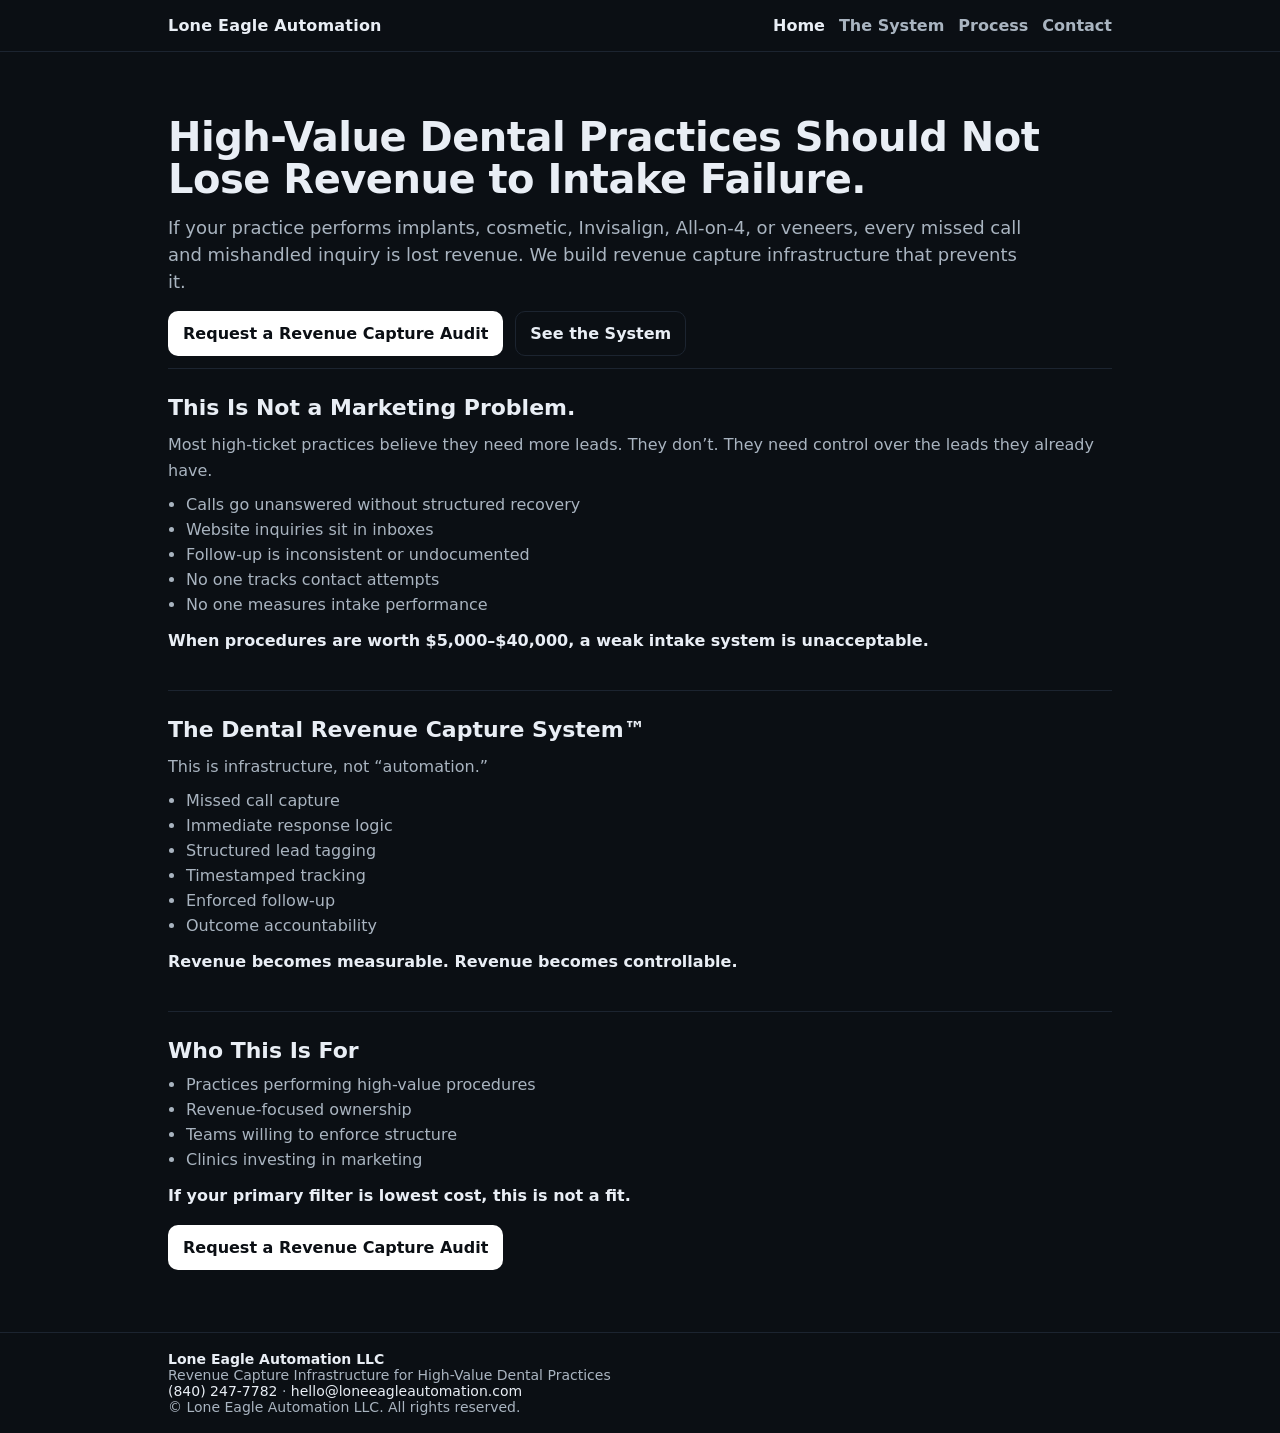
<file: index.html>
<!doctype html>
<html lang="en">
<head>
  <meta charset="utf-8" />
  <meta name="viewport" content="width=device-width,initial-scale=1" />
  <title>Lone Eagle Automation | Revenue Capture Infrastructure</title>
  <meta name="description" content="Revenue capture infrastructure for high-ticket dental practices. Stop losing cases to missed calls and broken follow-up." />
  <link rel="stylesheet" href="assets/style.css" />
</head>
<body>

<header class="nav">
  <div class="nav-inner">
    <div class="brand"><a href="index.html">Lone Eagle Automation</a></div>
    <nav class="nav-links">
      <a class="active" href="index.html">Home</a>
      <a href="system.html">The System</a>
      <a href="process.html">Process</a>
      <a href="contact.html">Contact</a>
    </nav>
  </div>
</header>

<main class="container">
  <section class="hero">
    <h1>High-Value Dental Practices Should Not Lose Revenue to Intake Failure.</h1>
    <p class="subhead">
      If your practice performs implants, cosmetic, Invisalign, All-on-4, or veneers, every missed call and mishandled inquiry is lost revenue.
      We build revenue capture infrastructure that prevents it.
    </p>
    <div class="cta-row">
      <a class="btn btn-primary" href="contact.html">Request a Revenue Capture Audit</a>
      <a class="btn btn-secondary" href="system.html">See the System</a>
    </div>
  </section>

  <section class="section">
    <h2>This Is Not a Marketing Problem.</h2>
    <p>Most high-ticket practices believe they need more leads. They don’t. They need control over the leads they already have.</p>
    <ul class="bullets">
      <li>Calls go unanswered without structured recovery</li>
      <li>Website inquiries sit in inboxes</li>
      <li>Follow-up is inconsistent or undocumented</li>
      <li>No one tracks contact attempts</li>
      <li>No one measures intake performance</li>
    </ul>
    <p class="emphasis">When procedures are worth $5,000–$40,000, a weak intake system is unacceptable.</p>
  </section>

  <section class="section">
    <h2>The Dental Revenue Capture System™</h2>
    <p>This is infrastructure, not “automation.”</p>
    <ul class="bullets">
      <li>Missed call capture</li>
      <li>Immediate response logic</li>
      <li>Structured lead tagging</li>
      <li>Timestamped tracking</li>
      <li>Enforced follow-up</li>
      <li>Outcome accountability</li>
    </ul>
    <p class="emphasis">Revenue becomes measurable. Revenue becomes controllable.</p>
  </section>

  <section class="section">
    <h2>Who This Is For</h2>
    <ul class="bullets">
      <li>Practices performing high-value procedures</li>
      <li>Revenue-focused ownership</li>
      <li>Teams willing to enforce structure</li>
      <li>Clinics investing in marketing</li>
    </ul>
    <p class="warning">If your primary filter is lowest cost, this is not a fit.</p>
    <div class="cta-row">
      <a class="btn btn-primary" href="contact.html">Request a Revenue Capture Audit</a>
    </div>
  </section>
</main>

<footer class="footer">
  <div class="footer-inner">
    <div class="footer-brand">Lone Eagle Automation LLC</div>
    <div class="footer-tagline">Revenue Capture Infrastructure for High-Value Dental Practices</div>
    <div class="footer-contact">
      <a href="tel:+18402477782">(840) 247-7782</a> ·
      <a href="mailto:hello@loneeagleautomation.com">hello@loneeagleautomation.com</a>
    </div>
    <div class="footer-copy">© Lone Eagle Automation LLC. All rights reserved.</div>
  </div>
</footer>

</body>
</html>
</file>
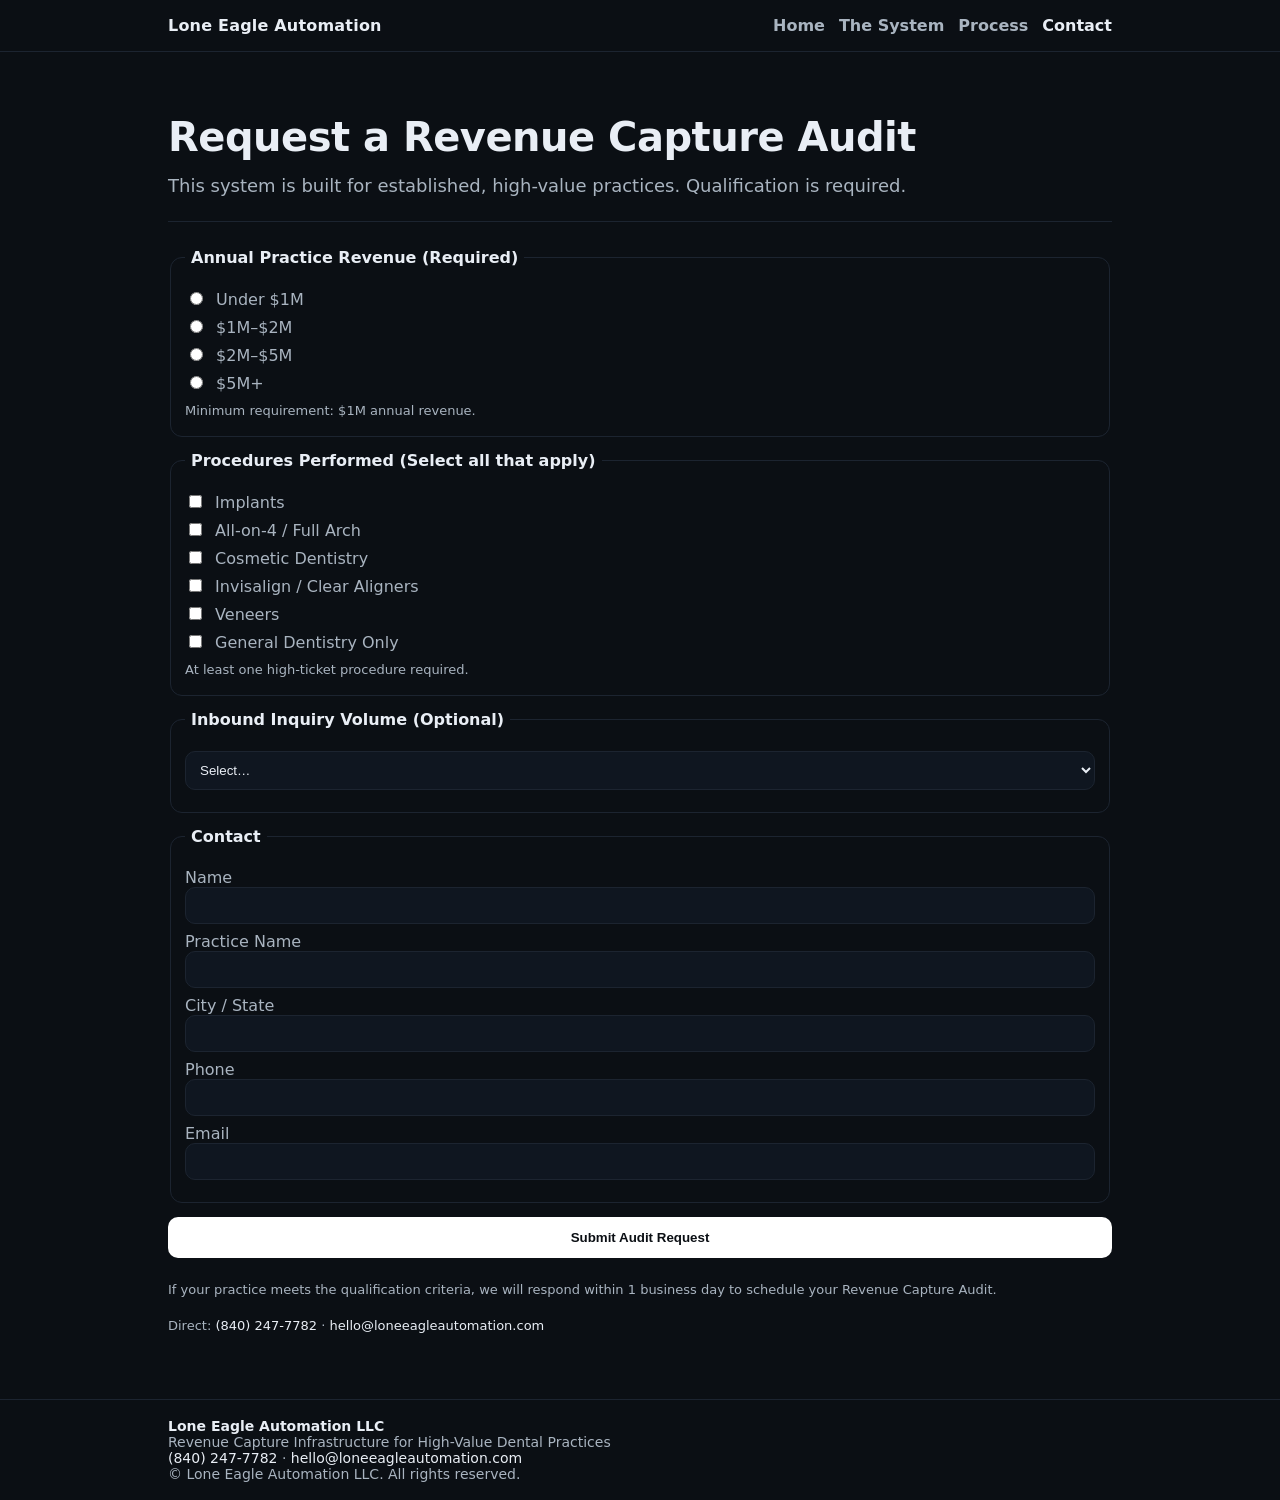
<file: contact.html>
<!doctype html>
<html lang="en">
<head>
  <meta charset="utf-8" />
  <meta name="viewport" content="width=device-width,initial-scale=1" />
  <title>Contact | Lone Eagle Automation</title>
  <meta name="description" content="Request a Revenue Capture Audit. Qualification required." />
  <link rel="stylesheet" href="assets/style.css" />
</head>
<body>

<header class="nav">
  <div class="nav-inner">
    <div class="brand"><a href="index.html">Lone Eagle Automation</a></div>
    <nav class="nav-links">
      <a href="index.html">Home</a>
      <a href="system.html">The System</a>
      <a href="process.html">Process</a>
      <a class="active" href="contact.html">Contact</a>
    </nav>
  </div>
</header>

<main class="container">
  <section class="hero">
    <h1>Request a Revenue Capture Audit</h1>
    <p class="subhead">This system is built for established, high-value practices. Qualification is required.</p>
  </section>

  <section class="section">
    <form id="auditForm" class="form" method="POST" action="https://formspree.io/f/mlgwvvez">
      <input type="hidden" name="_subject" value="New Revenue Capture Audit Submission">
      <input type="text" name="_gotcha" style="display:none">
      
      <fieldset class="fieldset">
        <legend>Annual Practice Revenue (Required)</legend>
        <label><input type="radio" name="revenue" value="under_1m" required> Under $1M</label>
        <label><input type="radio" name="revenue" value="1_2m"> $1M–$2M</label>
        <label><input type="radio" name="revenue" value="2_5m"> $2M–$5M</label>
        <label><input type="radio" name="revenue" value="5m_plus"> $5M+</label>
        <p class="inline-note">Minimum requirement: $1M annual revenue.</p>
      </fieldset>

      <fieldset class="fieldset">
        <legend>Procedures Performed (Select all that apply)</legend>
        <label><input type="checkbox" name="procedures" value="implants"> Implants</label>
        <label><input type="checkbox" name="procedures" value="all_on_4"> All-on-4 / Full Arch</label>
        <label><input type="checkbox" name="procedures" value="cosmetic"> Cosmetic Dentistry</label>
        <label><input type="checkbox" name="procedures" value="invisalign"> Invisalign / Clear Aligners</label>
        <label><input type="checkbox" name="procedures" value="veneers"> Veneers</label>
        <label><input type="checkbox" name="procedures" value="general_only"> General Dentistry Only</label>
        <p class="inline-note">At least one high-ticket procedure required.</p>
      </fieldset>

      <fieldset class="fieldset">
        <legend>Inbound Inquiry Volume (Optional)</legend>
        <label>
          <select name="inbound_volume">
            <option value="">Select…</option>
            <option value="0_10">0–10 / month</option>
            <option value="10_25">10–25 / month</option>
            <option value="25_50">25–50 / month</option>
            <option value="50_plus">50+ / month</option>
          </select>
        </label>
      </fieldset>

      <fieldset class="fieldset">
        <legend>Contact</legend>
        <label>Name <input type="text" name="name" required></label>
        <label>Practice Name <input type="text" name="practice_name" required></label>
        <label>City / State <input type="text" name="location" required></label>
        <label>Phone <input type="tel" name="phone" required></label>
        <label>Email <input type="email" name="email" required></label>
      </fieldset>

      <div id="formError" class="form-error" role="alert" aria-live="polite" style="display:none;"></div>

      <button class="btn btn-primary" type="submit">Submit Audit Request</button>

      <p class="inline-note">
        If your practice meets the qualification criteria, we will respond within 1 business day to schedule your Revenue Capture Audit.
      </p>
    </form>

    <p class="inline-note" style="margin-top:16px;">
      Direct: <a href="tel:+18402477782">(840) 247-7782</a> ·
      <a href="mailto:hello@loneeagleautomation.com">hello@loneeagleautomation.com</a>
    </p>
  </section>
</main>

<footer class="footer">
  <div class="footer-inner">
    <div class="footer-brand">Lone Eagle Automation LLC</div>
    <div class="footer-tagline">Revenue Capture Infrastructure for High-Value Dental Practices</div>
    <div class="footer-contact">
      <a href="tel:+18402477782">(840) 247-7782</a> ·
      <a href="mailto:hello@loneeagleautomation.com">hello@loneeagleautomation.com</a>
    </div>
    <div class="footer-copy">© Lone Eagle Automation LLC. All rights reserved.</div>
  </div>
</footer>

<script>
(function () {
  const form = document.getElementById('auditForm');
  const err = document.getElementById('formError');

  function showError(msg) {
    err.textContent = msg;
    err.style.display = 'block';
    window.scrollTo({ top: err.offsetTop - 20, behavior: 'smooth' });
  }

  function clearError() {
    err.textContent = '';
    err.style.display = 'none';
  }

  form.addEventListener('submit', function (e) {
    clearError();

    const revenue = form.querySelector('input[name="revenue"]:checked');
    if (!revenue) {
      e.preventDefault();
      showError('Select annual practice revenue.');
      return;
    }
    if (revenue.value === 'under_1m') {
      e.preventDefault();
      showError('Not a fit: Minimum requirement is $1M annual practice revenue.');
      return;
    }

    const checks = Array.from(form.querySelectorAll('input[name="procedures"]:checked')).map(x => x.value);
    if (checks.length === 0) {
      e.preventDefault();
      showError('Select at least one procedure performed.');
      return;
    }

    const onlyGeneral = checks.length === 1 && checks[0] === 'general_only';
    if (onlyGeneral) {
      e.preventDefault();
      showError('Not a fit: This system is built for practices performing high-ticket procedures (implants, All-on-4, cosmetic, Invisalign, veneers).');
      return;
    }
  });
})();
</script>

</body>
</html>
</file>
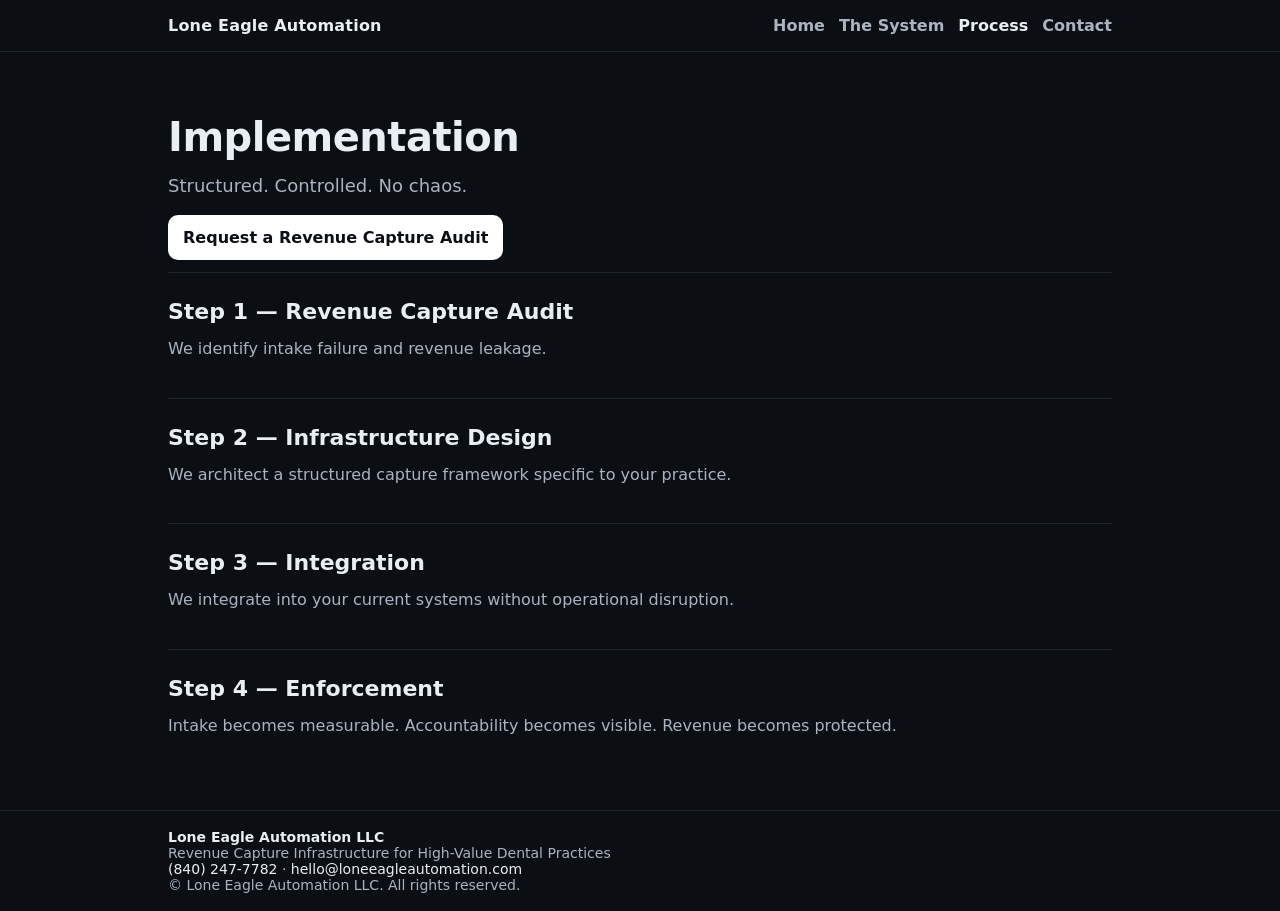
<file: process.html>
<!doctype html>
<html lang="en">
<head>
  <meta charset="utf-8" />
  <meta name="viewport" content="width=device-width,initial-scale=1" />
  <title>Process | Lone Eagle Automation</title>
  <meta name="description" content="Structured implementation. Audit, design, integrate, enforce." />
  <link rel="stylesheet" href="assets/style.css" />
</head>
<body>

<header class="nav">
  <div class="nav-inner">
    <div class="brand"><a href="index.html">Lone Eagle Automation</a></div>
    <nav class="nav-links">
      <a href="index.html">Home</a>
      <a href="system.html">The System</a>
      <a class="active" href="process.html">Process</a>
      <a href="contact.html">Contact</a>
    </nav>
  </div>
</header>

<main class="container">
  <section class="hero">
    <h1>Implementation</h1>
    <p class="subhead">Structured. Controlled. No chaos.</p>
    <div class="cta-row">
      <a class="btn btn-primary" href="contact.html">Request a Revenue Capture Audit</a>
    </div>
  </section>

  <section class="section">
    <h2>Step 1 — Revenue Capture Audit</h2>
    <p>We identify intake failure and revenue leakage.</p>
  </section>

  <section class="section">
    <h2>Step 2 — Infrastructure Design</h2>
    <p>We architect a structured capture framework specific to your practice.</p>
  </section>

  <section class="section">
    <h2>Step 3 — Integration</h2>
    <p>We integrate into your current systems without operational disruption.</p>
  </section>

  <section class="section">
    <h2>Step 4 — Enforcement</h2>
    <p>Intake becomes measurable. Accountability becomes visible. Revenue becomes protected.</p>
  </section>
</main>

<footer class="footer">
  <div class="footer-inner">
    <div class="footer-brand">Lone Eagle Automation LLC</div>
    <div class="footer-tagline">Revenue Capture Infrastructure for High-Value Dental Practices</div>
    <div class="footer-contact">
      <a href="tel:+18402477782">(840) 247-7782</a> ·
      <a href="mailto:hello@loneeagleautomation.com">hello@loneeagleautomation.com</a>
    </div>
    <div class="footer-copy">© Lone Eagle Automation LLC. All rights reserved.</div>
  </div>
</footer>

</body>
</html>
</file>
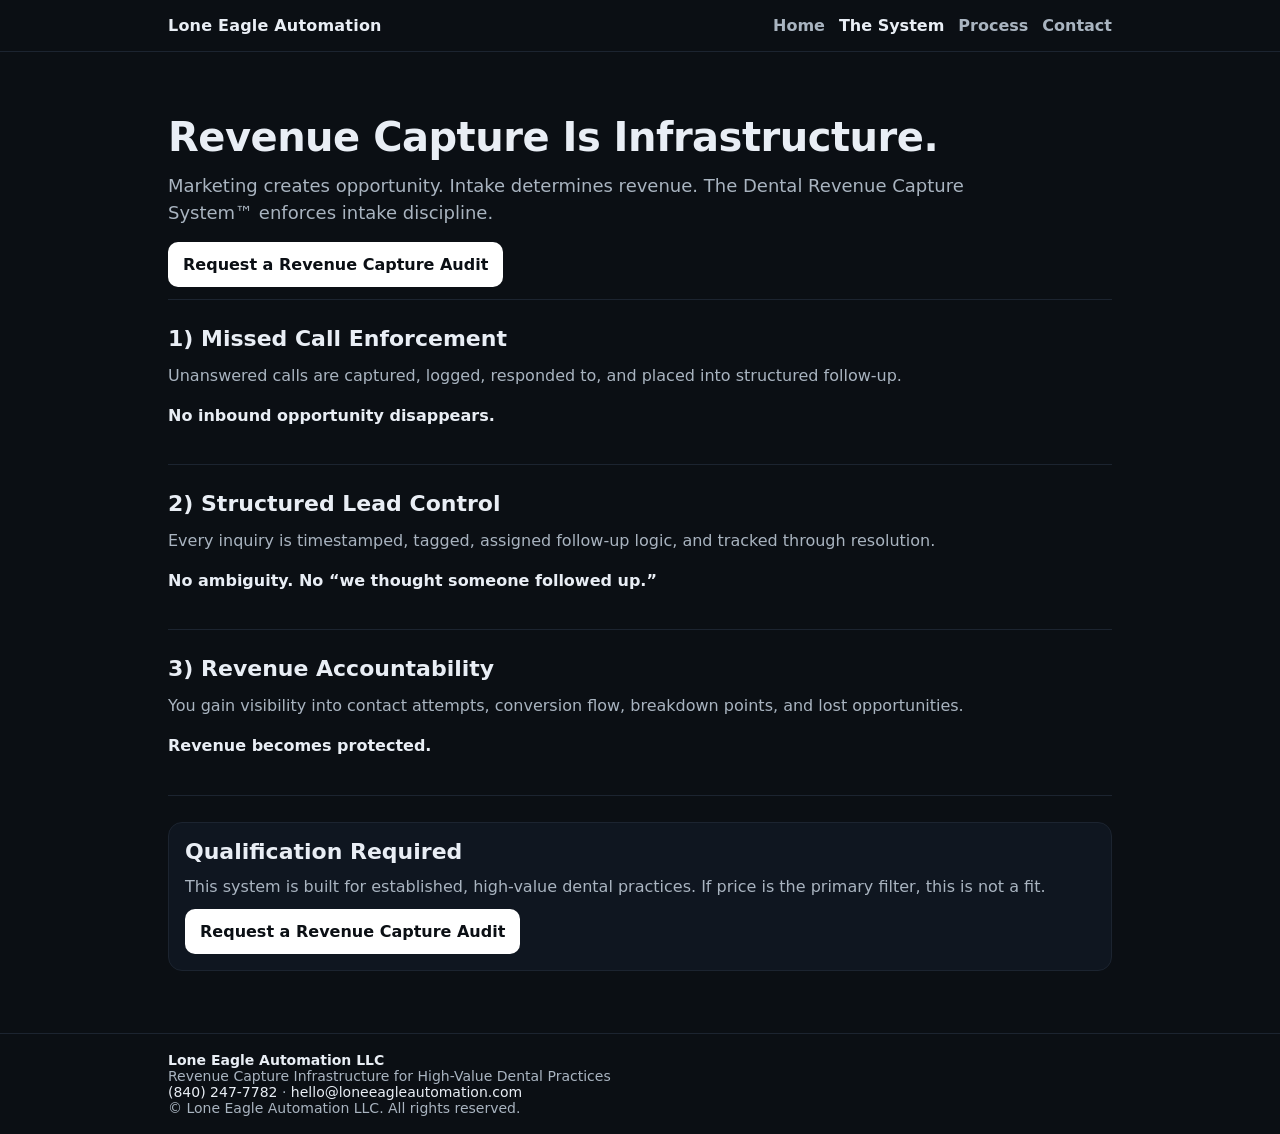
<file: system.html>
<!doctype html>
<html lang="en">
<head>
  <meta charset="utf-8" />
  <meta name="viewport" content="width=device-width,initial-scale=1" />
  <title>The System | Lone Eagle Automation</title>
  <meta name="description" content="Revenue capture infrastructure for high-ticket dental practices. Missed call enforcement, structured lead control, and accountability." />
  <link rel="stylesheet" href="assets/style.css" />
</head>
<body>

<header class="nav">
  <div class="nav-inner">
    <div class="brand"><a href="index.html">Lone Eagle Automation</a></div>
    <nav class="nav-links">
      <a href="index.html">Home</a>
      <a class="active" href="system.html">The System</a>
      <a href="process.html">Process</a>
      <a href="contact.html">Contact</a>
    </nav>
  </div>
</header>

<main class="container">
  <section class="hero">
    <h1>Revenue Capture Is Infrastructure.</h1>
    <p class="subhead">
      Marketing creates opportunity. Intake determines revenue. The Dental Revenue Capture System™ enforces intake discipline.
    </p>
    <div class="cta-row">
      <a class="btn btn-primary" href="contact.html">Request a Revenue Capture Audit</a>
    </div>
  </section>

  <section class="section">
    <h2>1) Missed Call Enforcement</h2>
    <p>Unanswered calls are captured, logged, responded to, and placed into structured follow-up.</p>
    <p class="emphasis">No inbound opportunity disappears.</p>
  </section>

  <section class="section">
    <h2>2) Structured Lead Control</h2>
    <p>Every inquiry is timestamped, tagged, assigned follow-up logic, and tracked through resolution.</p>
    <p class="emphasis">No ambiguity. No “we thought someone followed up.”</p>
  </section>

  <section class="section">
    <h2>3) Revenue Accountability</h2>
    <p>You gain visibility into contact attempts, conversion flow, breakdown points, and lost opportunities.</p>
    <p class="emphasis">Revenue becomes protected.</p>
  </section>

  <section class="section">
    <div class="cta-box">
      <h2>Qualification Required</h2>
      <p>This system is built for established, high-value dental practices. If price is the primary filter, this is not a fit.</p>
      <a class="btn btn-primary" href="contact.html">Request a Revenue Capture Audit</a>
    </div>
  </section>
</main>

<footer class="footer">
  <div class="footer-inner">
    <div class="footer-brand">Lone Eagle Automation LLC</div>
    <div class="footer-tagline">Revenue Capture Infrastructure for High-Value Dental Practices</div>
    <div class="footer-contact">
      <a href="tel:+18402477782">(840) 247-7782</a> ·
      <a href="mailto:hello@loneeagleautomation.com">hello@loneeagleautomation.com</a>
    </div>
    <div class="footer-copy">© Lone Eagle Automation LLC. All rights reserved.</div>
  </div>
</footer>

</body>
</html>
</file>
<file: assets/style.css>
:root{
  --bg:#0b0f14;
  --fg:#e9eef5;
  --muted:#a9b4c0;
  --line:#1c2430;
  --accent:#ffffff;
}

*{box-sizing:border-box}
html,body{margin:0;padding:0}
body{
  font-family: system-ui, -apple-system, Segoe UI, Roboto, Arial;
  background:var(--bg);
  color:var(--fg);
}

a{color:var(--fg);text-decoration:none}
a:hover{text-decoration:underline}

.container{max-width:980px;margin:0 auto;padding:36px 18px}

.nav{border-bottom:1px solid var(--line)}
.nav-inner{max-width:980px;margin:0 auto;padding:16px 18px;display:flex;gap:18px;align-items:center;justify-content:space-between}
.brand{font-weight:800;letter-spacing:.2px}
.nav-links{display:flex;gap:14px;flex-wrap:wrap}
.nav-links a{color:var(--muted);font-weight:700}
.nav-links a.active,.nav-links a:hover{color:var(--fg)}

.hero{padding:28px 0 12px}
h1{margin:0 0 14px;font-size:40px;line-height:1.05;letter-spacing:-.5px}
.subhead{color:var(--muted);font-size:18px;line-height:1.5;max-width:860px}

.section{padding:26px 0;border-top:1px solid var(--line)}
h2{margin:0 0 12px;font-size:22px}
p{margin:10px 0;color:var(--muted);line-height:1.6}
.emphasis{color:var(--fg);font-weight:800;margin-top:14px}
.warning{color:var(--fg);font-weight:900;margin-top:14px}

.bullets{margin:12px 0 0;padding-left:18px;color:var(--muted)}
.bullets li{margin:6px 0}

.cta-row{display:flex;gap:12px;flex-wrap:wrap;margin-top:16px}

.btn{
  display:inline-block;
  padding:12px 14px;
  border-radius:10px;
  border:1px solid var(--line);
  font-weight:900;
}
.btn-primary{background:var(--accent);color:#0b0f14;border-color:transparent}
.btn-secondary{background:transparent;color:var(--fg)}

.cta-box{
  border:1px solid var(--line);
  border-radius:14px;
  padding:16px;
  background:#0f1620;
}
.cta-box h2{margin-bottom:8px}

.form{display:grid;gap:14px}
.fieldset{border:1px solid var(--line);border-radius:12px;padding:14px}
.fieldset legend{padding:0 6px;color:var(--fg);font-weight:900}
label{display:block;margin:8px 0;color:var(--muted)}
input,select,textarea{
  width:100%;
  padding:10px 10px;
  border-radius:10px;
  border:1px solid var(--line);
  background:#0f1620;
  color:var(--fg);
}
input[type="checkbox"],input[type="radio"]{width:auto;margin-right:8px}
.inline-note{color:var(--muted);font-size:13px;margin:8px 0 0}

.form-error{
  border:1px solid #5a1a1a;
  background:#1a0f0f;
  color:#ffd2d2;
  padding:12px;
  border-radius:12px;
}

.footer{border-top:1px solid var(--line)}
.footer-inner{max-width:980px;margin:0 auto;padding:18px;color:var(--muted);font-size:14px}
.footer-brand{color:var(--fg);font-weight:900}
.footer-contact a{color:var(--fg)}
</file>
